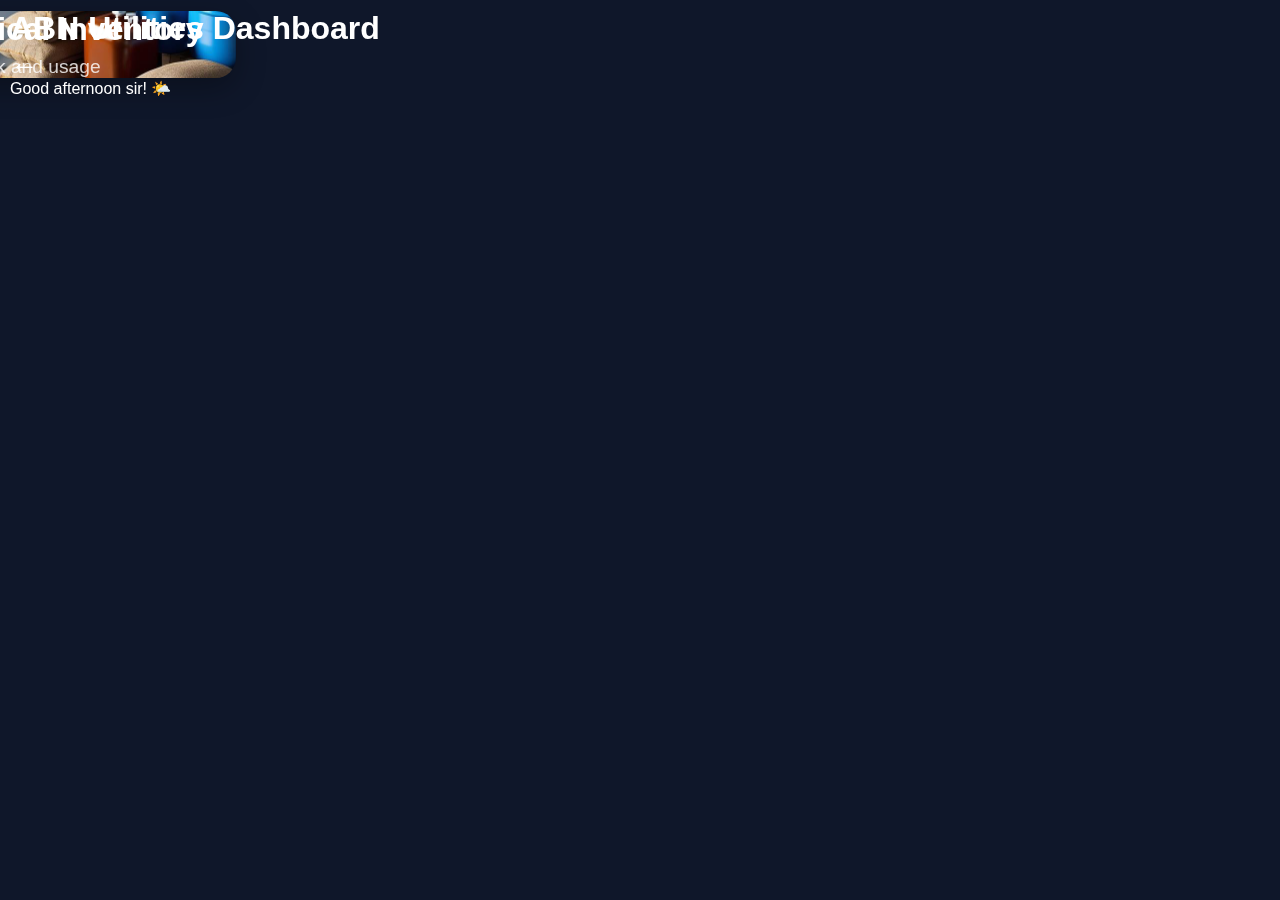
<file: dashboard.html>
<!DOCTYPE html>
<html lang="en">
<head>
  <meta charset="UTF-8" />
  <meta name="viewport" content="width=device-width, initial-scale=1.0"/>
  <title>ABN Portal Dashboard</title>
  <link rel="stylesheet" href="https://cdn.jsdelivr.net/npm/swiper@9/swiper-bundle.min.css"/>
  <link rel="stylesheet" href="style.css" />
</head>
<body>
  <header class="dashboard-header">
    <div class="header-top">
      <h1>ABN Utilities Dashboard</h1>
      <button class="logout-btn" onclick="window.location.href='index.html'">←</button>
    </div>
    <p class="greeting-message" id="greeting"></p>
  </header>

  <div class="swiper-container main-slides">
    <div class="swiper-wrapper">
    <div class="swiper-slide" style="background-image: url('Image/boiler.jpeg');" onclick="window.location.href='https://boiler-guardian-nexus.vercel.app'">
  <div class="slide-content">
    <h2 class="slide-title">Boiler</h2>
    <p class="slide-desc">Monitor real-time efficiency and fuel metrics</p>
  </div>
</div>
     <div class="swiper-slide" style="background-image: url('Image/water_treatment.jpeg');">
  <div class="slide-content" onclick="window.location.href='https://green-gpm-tracker.vercel.app/'">
    <h2 class="slide-title">CWS GPM Tracker</h2>
    <p class="slide-desc">Calculate flow rate and log salt usage for DW9 / DW10</p>
  </div>
</div>
     <div class="swiper-slide" style="background-image: url('Image/waste_water.jpeg');">
  <div class="slide-content" onclick="window.location.href='https://power-pulse-monitor-app.vercel.app/'">
    <h2 class="slide-title">Power Consumption</h2>
    <p class="slide-desc">Track power usage for Utilities, Process, Bottling & LVSG5 Loads</p>
  </div>
</div>
      <div class="swiper-slide" style="background-image: url('Image/chemical_inventory.jpeg');" onclick="window.location.href='https://chem-stock-tracker-lite.vercel.app'">
  <div class="slide-content">
    <h2 class="slide-title">Chemical Inventory</h2>
    <p class="slide-desc">Track stock and usage</p>
  </div>
</div>
      <div class="swiper-slide" style="background-image: url('Image/digital_logsheets.jpeg');">
        <div class="slide-content">
          <h2 class="slide-title">Digital Logsheets</h2>
          <p class="slide-desc">Submit and review records</p>
        </div>
      </div>
      <div class="swiper-slide" style="background-image: url('Image/pm_work_order.jpeg');">
  <div class="slide-content" onclick="window.location.href='https://your-pm-workorder-link.vercel.app/'">
    <h2 class="slide-title">PM Workorder</h2>
    <p class="slide-desc">Digitally submit and track PM tasks and schedules</p>
  </div>
</div>
    </div>
  </div>

  <!-- Swiper & Greeting Script -->
  <script src="https://cdn.jsdelivr.net/npm/swiper@9/swiper-bundle.min.js"></script>
  <script>
    // Swiper settings
    const swiper = new Swiper('.swiper-container', {
      slidesPerView: 1.2,
      centeredSlides: true,
      spaceBetween: 30,
      loop: true,
    });

    // Greeting message logic
    const greetingElement = document.getElementById('greeting');
    const hour = new Date().getHours();
    let greetingText = "Hi, welcome sir! 👋";

    if (hour < 12) {
      greetingText = "Good morning sir! ☀️";
    } else if (hour < 18) {
      greetingText = "Good afternoon sir! 🌤️";
    } else {
      greetingText = "Good evening sir! 🌙";
    }

    greetingElement.textContent = greetingText;
  </script>
</body>
</html>
</file>
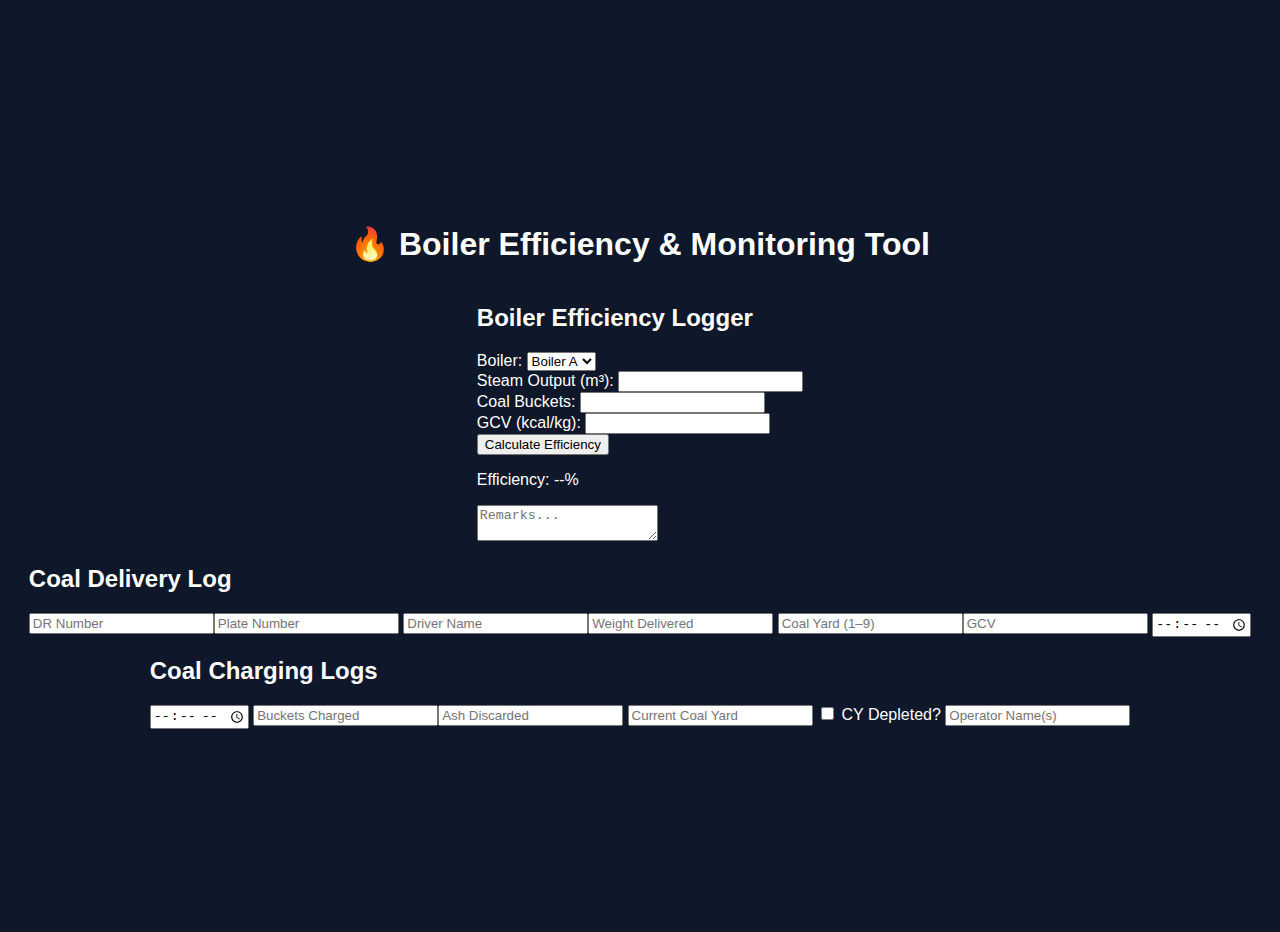
<file: tools/boiler.html>
<!DOCTYPE html>
<html lang="en">
<head>
  <meta charset="UTF-8">
  <title>Boiler Efficiency & Monitoring Tool</title>
  <link rel="stylesheet" href="style.css">
  <script defer src="boiler.js"></script>
</head>
<body>
  <h1>🔥 Boiler Efficiency & Monitoring Tool</h1>
  <div class="section">
    <h2>Boiler Efficiency Logger</h2>
    <label>Boiler:
      <select id="boilerSelect">
        <option>Boiler A</option>
        <option>Boiler B</option>
      </select>
    </label><br>
    <label>Steam Output (m³): <input type="number" id="steamOutput"></label><br>
    <label>Coal Buckets: <input type="number" id="coalBuckets"></label><br>
    <label>GCV (kcal/kg): <input type="number" id="gcvValue"></label><br>
    <button onclick="calculateEfficiency()">Calculate Efficiency</button>
    <p>Efficiency: <span id="efficiencyResult">--</span>%</p>
    <textarea id="remarks" placeholder="Remarks..."></textarea>
  </div>

  <div class="section">
    <h2>Coal Delivery Log</h2>
    <input placeholder="DR Number" /><input placeholder="Plate Number" />
    <input placeholder="Driver Name" /><input placeholder="Weight Delivered" />
    <input placeholder="Coal Yard (1–9)" /><input placeholder="GCV" />
    <input type="time" />
  </div>

  <div class="section">
    <h2>Coal Charging Logs</h2>
    <input type="time" placeholder="Time of Charging" />
    <input placeholder="Buckets Charged" /><input placeholder="Ash Discarded" />
    <input placeholder="Current Coal Yard" />
    <label><input type="checkbox" /> CY Depleted?</label>
    <input placeholder="Operator Name(s)" />
  </div>
</body>
</html>
</file>
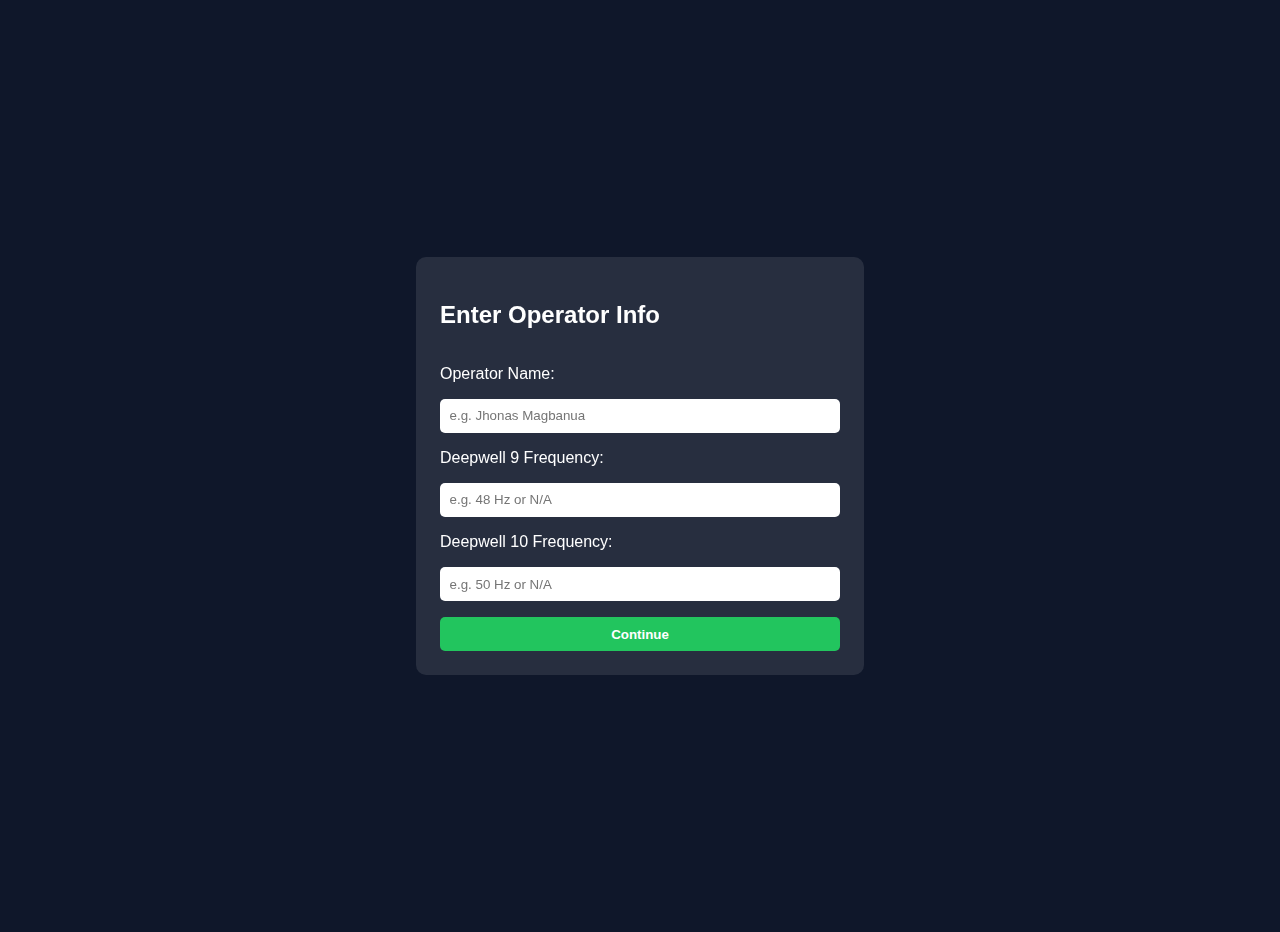
<file: tools/cws-gmp-tool.html>
<!DOCTYPE html>
<html lang="en">
<head>
  <meta charset="UTF-8" />
  <meta name="viewport" content="width=device-width, initial-scale=1.0"/>
  <title>CWS GPM Tool - Metro Style</title>
  <link rel="stylesheet" href="style.css" />
</head>
<body>
  <div class="popup" id="popup">
    <h2>Enter Operator Info</h2>
    <label for="operator">Operator Name:</label>
    <input type="text" id="operator" placeholder="e.g. Jhonas Magbanua" />

    <label for="deepwell9">Deepwell 9 Frequency:</label>
    <input type="text" id="deepwell9" placeholder="e.g. 48 Hz or N/A" />

    <label for="deepwell10">Deepwell 10 Frequency:</label>
    <input type="text" id="deepwell10" placeholder="e.g. 50 Hz or N/A" />

    <button onclick="saveInfo()">Continue</button>
  </div>

  <div class="main hidden" id="mainUI">
    <div class="gauge-container">
      <div class="gauge">
        <svg viewBox="0 0 200 100" class="gauge-svg">
          <path d="M10,100 A90,90 0 0,1 190,100" fill="none" stroke="#334155" stroke-width="20"/>
          <line id="needle" x1="100" y1="100" x2="100" y2="30" stroke="#38bdf8" stroke-width="4" transform="rotate(0,100,100)" />
        </svg>
        <div class="gauge-center">
          <span id="display">0.0</span>
          <small>sec</small>
        </div>
      </div>
      <div class="buttons">
        <button class="start" onclick="start()">Start</button>
        <button class="stop" onclick="stop()">Stop</button>
        <button class="reset" onclick="reset()">Reset</button>
      </div>
    </div>

    <div class="gpm-box">
      <h3>Current GPM</h3>
      <p id="gpm">0.00</p>
      <small>Formula: (1 / seconds) × 3600 × 4.4</small>
    </div>

    <div class="logs">
      <h3>Logs</h3>
      <div id="logList"></div>
    </div>
  </div>

  <script src="script.js"></script>
</body>
</html>
</file>
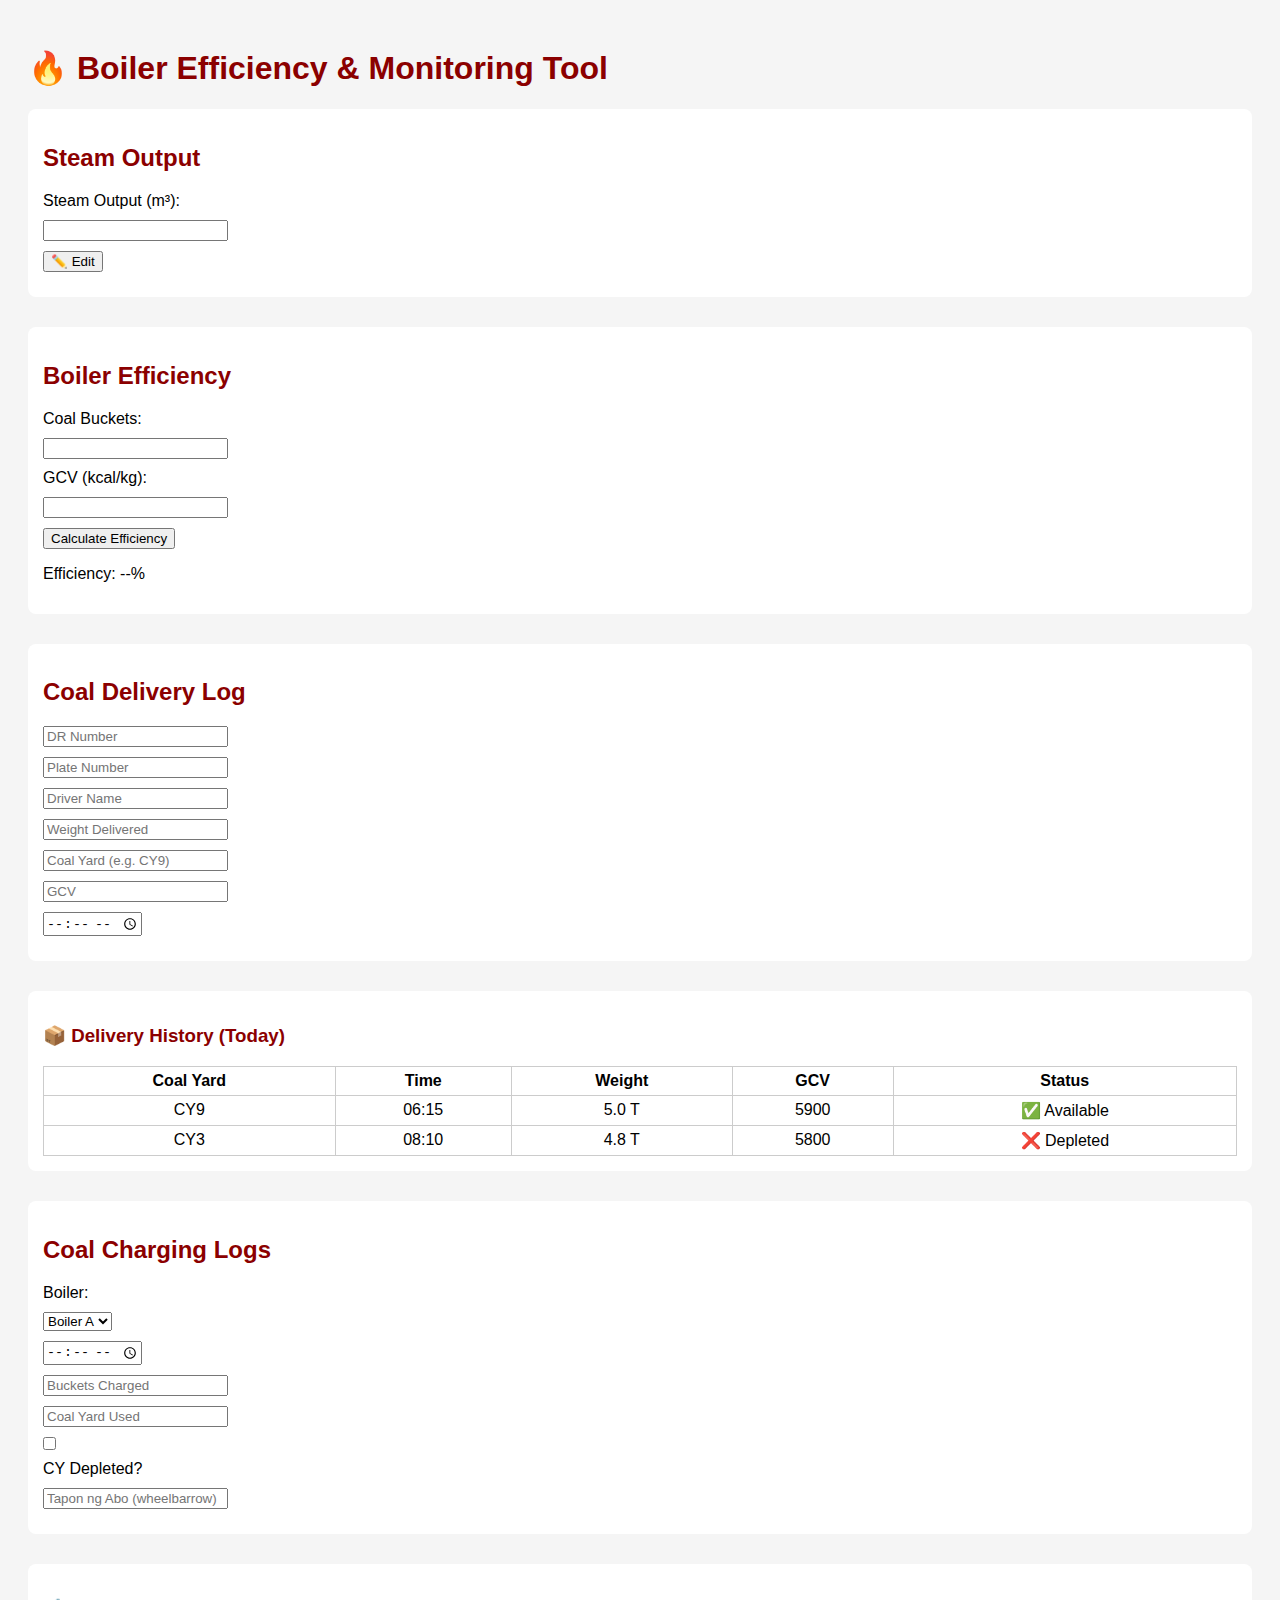
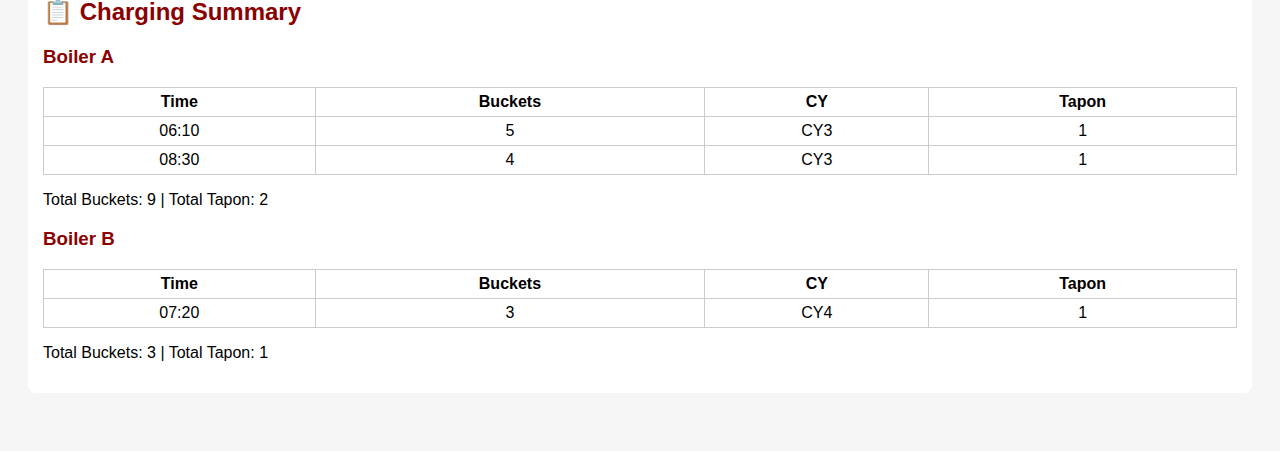
<file: tools/boiler/boiler.html>
<!DOCTYPE html>
<html lang="en">
<head>
  <meta charset="UTF-8">
  <title>Boiler Efficiency & Monitoring Tool</title>
  <link rel="stylesheet" href="style.css">
  <script defer src="boiler.js"></script>
</head>
<body>
  <h1>🔥 Boiler Efficiency & Monitoring Tool</h1>

  <!-- Steam Output -->
  <section>
    <h2>Steam Output</h2>
    <label>Steam Output (m³):
      <input type="number" id="steamOutput" readonly>
      <button onclick="showSteamPopup()">✏️ Edit</button>
    </label>
  </section>

  <!-- Steam Output Popup -->
  <div id="steamPopup" class="popup">
    <div class="popup-content">
      <h3>Enter Steam Meter Readings</h3>
      <label>Start Reading (00:00): <input type="number" id="startReading"></label>
      <label>End Reading (23:00): <input type="number" id="endReading"></label>
      <button onclick="confirmSteam()">OK</button>
      <button onclick="closePopup()">Cancel</button>
    </div>
  </div>

  <!-- Efficiency Calculator -->
  <section>
    <h2>Boiler Efficiency</h2>
    <label>Coal Buckets: <input type="number" id="coalBuckets"></label>
    <label>GCV (kcal/kg): <input type="number" id="gcvValue"></label>
    <button onclick="calculateEfficiency()">Calculate Efficiency</button>
    <p>Efficiency: <span id="efficiencyResult">--</span>%</p>
  </section>

  <!-- Coal Delivery Log -->
  <section>
    <h2>Coal Delivery Log</h2>
    <input placeholder="DR Number" />
    <input placeholder="Plate Number" />
    <input placeholder="Driver Name" />
    <input placeholder="Weight Delivered" />
    <input placeholder="Coal Yard (e.g. CY9)" />
    <input placeholder="GCV" />
    <input type="time" />
  </section>

  <!-- Delivery History -->
  <section>
    <h3>📦 Delivery History (Today)</h3>
    <table>
      <thead>
        <tr><th>Coal Yard</th><th>Time</th><th>Weight</th><th>GCV</th><th>Status</th></tr>
      </thead>
      <tbody id="deliveryHistory">
        <tr><td>CY9</td><td>06:15</td><td>5.0 T</td><td>5900</td><td>✅ Available</td></tr>
        <tr><td>CY3</td><td>08:10</td><td>4.8 T</td><td>5800</td><td>❌ Depleted</td></tr>
      </tbody>
    </table>
  </section>

  <!-- Coal Charging Logs -->
  <section>
    <h2>Coal Charging Logs</h2>
    <label>Boiler:
      <select id="boilerUsed">
        <option>Boiler A</option>
        <option>Boiler B</option>
      </select>
    </label>
    <input type="time" placeholder="Time of Charging" />
    <input placeholder="Buckets Charged" />
    <input placeholder="Coal Yard Used" />
    <label><input type="checkbox" /> CY Depleted?</label>
    <input placeholder="Tapon ng Abo (wheelbarrow)" />
  </section>

  <!-- Log Summary -->
  <section>
    <h2>📋 Charging Summary</h2>
    <h3>Boiler A</h3>
    <table>
      <thead><tr><th>Time</th><th>Buckets</th><th>CY</th><th>Tapon</th></tr></thead>
      <tbody>
        <tr><td>06:10</td><td>5</td><td>CY3</td><td>1</td></tr>
        <tr><td>08:30</td><td>4</td><td>CY3</td><td>1</td></tr>
      </tbody>
    </table>
    <p>Total Buckets: 9 | Total Tapon: 2</p>

    <h3>Boiler B</h3>
    <table>
      <thead><tr><th>Time</th><th>Buckets</th><th>CY</th><th>Tapon</th></tr></thead>
      <tbody>
        <tr><td>07:20</td><td>3</td><td>CY4</td><td>1</td></tr>
      </tbody>
    </table>
    <p>Total Buckets: 3 | Total Tapon: 1</p>
  </section>
</body>
</html>
</file>
<file: style.css>
* {
  margin: 0;
  padding: 0;
  box-sizing: border-box;
  font-family: 'Poppins', sans-serif;
}

html, body {
  height: 100%;
  background: #0f172a;
  color: white;
  overflow: hidden;
}

.dashboard-header {
  position: absolute;
  top: 10px;
  left: 10px;
  z-index: 1000;
}

.logout-btn {
  background: none;
  border: none;
  font-size: 28px;
  color: white;
  cursor: pointer;
}

.background-blur {
  position: fixed;
  top: 0;
  left: 0;
  height: 100%;
  width: 100%;
  background-position: center;
  background-size: cover;
  filter: blur(10px) brightness(0.7);
  z-index: -1;
}

.swiper {
  height: 100vh;
  padding-top: 80px;
  padding-bottom: 40px;
}

.swiper-wrapper {
  align-items: center;
}

.swiper-slide {
  width: 80%;
  max-width: 360px;
  height: 80%;
  background-size: cover !important;
  background-position: center !important;
  border-radius: 20px;
  display: flex;
  align-items: flex-end;
  justify-content: center;
  transition: transform 0.3s ease;
  box-shadow: 0 10px 30px rgba(0,0,0,0.3);
  margin: 0 auto;
}

.swiper-slide-active {
  transform: scale(1.05);
  box-shadow: 0 15px 40px rgba(255,255,255,0.1);
}

.slide-info {
  background: rgba(0, 0, 0, 0.5);
  backdrop-filter: blur(6px);
  border-radius: 15px;
  padding: 1rem;
  margin-bottom: 30px;
  width: 90%;
  text-align: center;
}

.slide-title {
  font-size: 1.5rem;
  font-weight: bold;
}

.slide-desc {
  font-size: 1rem;
  opacity: 0.8;
  margin-top: 0.5rem;
}

.swiper-pagination-bullet {
  background: white;
  width: 12px;
  height: 12px;
}

@media (min-width: 768px) {
  .swiper-slide {
    width: 400px;
  }

  .slide-title {
    font-size: 2rem;
  }

  .slide-desc {
    font-size: 1.2rem;
  }
}

/* Glow effect for active slide */
.swiper-slide-active {
  transform: scale(1.05);
  box-shadow: 0 0 20px rgba(0, 255, 255, 0.3),
              0 0 40px rgba(0, 255, 255, 0.2),
              0 0 60px rgba(0, 255, 255, 0.1);
}

/* Hover or tap effect to highlight card */
.swiper-slide:active,
.swiper-slide:focus,
.swiper-slide:hover {
  outline: 2px solid rgba(0, 255, 255, 0.6);
  outline-offset: -4px;
  transition: outline 0.2s ease;
}
</file>
<file: tools/style.css>
body {
  margin: 0;
  font-family: 'Segoe UI', sans-serif;
  background: #0f172a;
  color: #fff;
  display: flex;
  justify-content: center;
  align-items: center;
  height: 100vh;
  flex-direction: column;
  padding: 1rem;
}

.popup {
  background: rgba(255, 255, 255, 0.1);
  padding: 1.5rem;
  border-radius: 10px;
  backdrop-filter: blur(10px);
  display: flex;
  flex-direction: column;
  gap: 1rem;
  width: 100%;
  max-width: 400px;
}

.popup input {
  padding: 0.6rem;
  border: none;
  border-radius: 5px;
}

.popup button {
  padding: 0.6rem;
  background: #22c55e;
  border: none;
  color: white;
  font-weight: bold;
  cursor: pointer;
  border-radius: 5px;
  transition: 0.3s;
}
.popup button:hover {
  background: #16a34a;
}

.main.hidden {
  display: none;
}

.main {
  display: flex;
  flex-direction: column;
  gap: 1rem;
  width: 100%;
  max-width: 800px;
}

.stopwatch-section {
  display: flex;
  flex-wrap: wrap;
  align-items: center;
  justify-content: center;
  gap: 1.5rem;
}

.stopwatch {
  position: relative;
  width: 150px;
  height: 150px;
  border-radius: 50%;
  background: #1e293b;
  display: flex;
  justify-content: center;
  align-items: center;
  font-size: 2rem;
  font-weight: bold;
  overflow: hidden;
}

.wave {
  position: absolute;
  width: 200%;
  height: 200%;
  background: linear-gradient(45deg, #38bdf8, #0ea5e9);
  animation: waveAnim 2s infinite linear;
  border-radius: 40%;
  top: 50%;
  left: 50%;
  transform: translate(-50%, -50%);
  opacity: 0.5;
}

@keyframes waveAnim {
  from { transform: translate(-50%, -50%) rotate(0deg); }
  to { transform: translate(-50%, -50%) rotate(360deg); }
}

.buttons button {
  padding: 0.5rem 1rem;
  border: none;
  border-radius: 6px;
  margin: 0.3rem;
  cursor: pointer;
  font-weight: bold;
  color: white;
  transition: 0.3s;
}
.start { background: #22c55e; }
.stop { background: #ef4444; }
.reset { background: #6b7280; }
.buttons button:hover { transform: scale(1.05); }

.gpm-box {
  background: #1e293b;
  padding: 1rem;
  border-radius: 8px;
  text-align: center;
}
#gpm {
  font-size: 2rem;
  font-weight: bold;
  margin: 0.5rem 0;
}

.logs {
  background: #1e293b;
  padding: 1rem;
  border-radius: 8px;
}
.logs ul {
  list-style: none;
  padding: 0;
}
.logs li {
  display: flex;
  justify-content: space-between;
  padding: 0.3rem 0;
  border-bottom: 1px solid #334155;
}
</file>
<file: tools/boiler/style.css>
body { font-family: Arial, sans-serif; background: #f5f5f5; padding: 20px; }
h1, h2, h3 { color: darkred; }
section { margin-bottom: 30px; background: #fff; padding: 15px; border-radius: 8px; }
label, input, select, button { display: block; margin: 10px 0; }
table { width: 100%; border-collapse: collapse; margin-top: 10px; }
th, td { border: 1px solid #ccc; padding: 5px; text-align: center; }
.popup { display: none; position: fixed; top: 0; left: 0; width: 100%; height: 100%;
         background: rgba(0,0,0,0.5); justify-content: center; align-items: center; }
.popup-content { background: white; padding: 20px; border-radius: 10px; width: 90%; max-width: 400px; }
</file>
